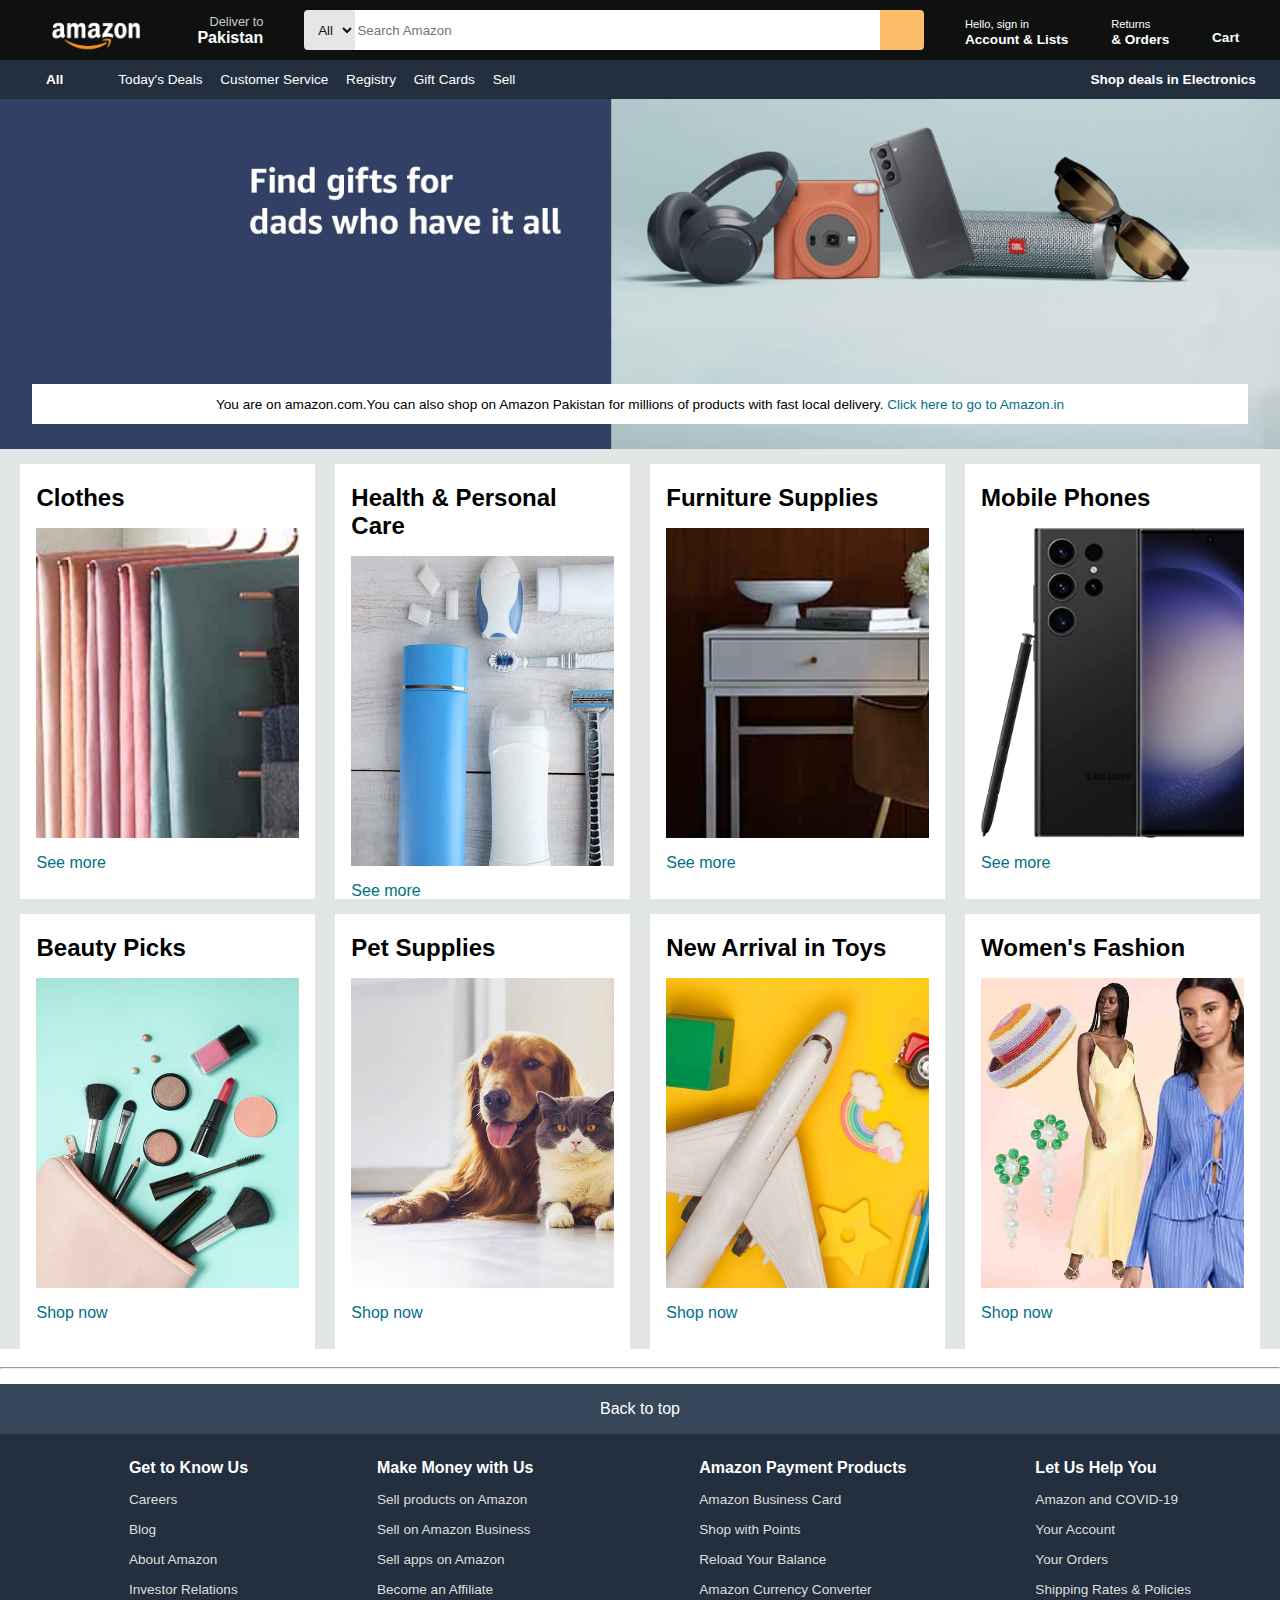
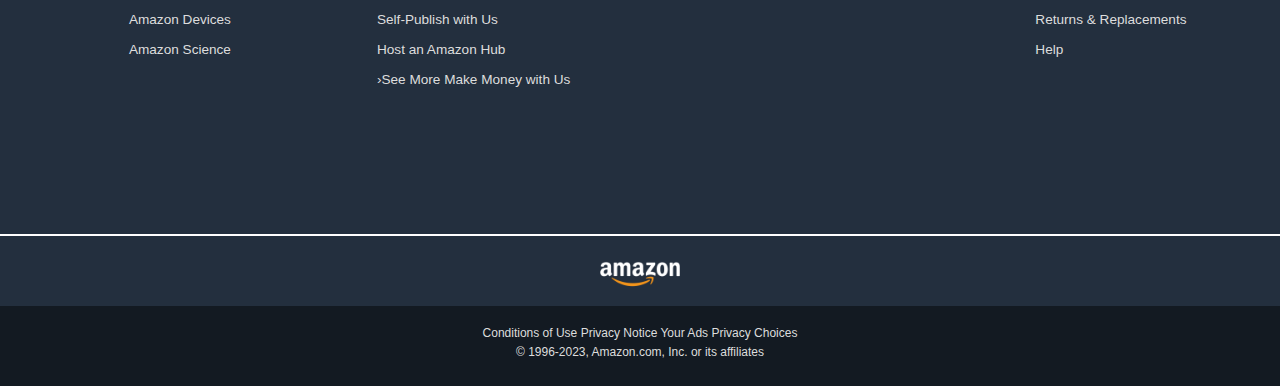
<file: Amazon Clone/index.html>
<!DOCTYPE html>
<html lang="en">
<head>
    <meta charset="UTF-8">
    <meta name="viewport" content="width=device-width, initial-scale=1.0">
    <title>Amazon.com. Spend less. Smile more.</title>
    <link rel="stylesheet" href="style.css">
    <link rel="stylesheet" href="https://cdnjs.cloudflare.com/ajax/libs/font-awesome/6.4.2/css/all.min.css" integrity="sha512-z3gLpd7yknf1YoNbCzqRKc4qyor8gaKU1qmn+CShxbuBusANI9QpRohGBreCFkKxLhei6S9CQXFEbbKuqLg0DA==" crossorigin="anonymous" referrerpolicy="no-referrer" />
</head>
<header>
<body>
<div class="navbar">
    <div class="nav-logo border">
        <div class="logo">
        </div>
</div>

<div class="address-box border">
    <p class="add-one">Deliver to</p>
    <div class="add-icon">
        <i class="fa-solid fa-location-dot"></i>
        <p class="add-two"><b>Pakistan</b></p>
    </div>
</div>

<div class="nav-search">
    <select class="select-search">
        <option>All</option>
    </select>
    <input placeholder="Search Amazon" class="place-holder">
    <div class="search-opt">
        <i class="fa-solid fa-magnifying-glass"></i>
    </div>
</div>

<div class="nav-span border">
    <p><span>Hello, sign in</span></p>
    <p class="nav-second">Account & Lists</p>
</div>


<div class="nav-spann border">
    <p><span>Returns</span></p>
    <p class="nav-second">& Orders</p>
</div>

<div class="nav-cart border">
    <i class="fa-solid fa-cart-shopping"></i>
    Cart
</div>
 </div>


 <div class="panel">

    <div class="all-panel border">
        <i class="fa-solid fa-bars"></i><p>All</p>
    </div>

    <div class="ops-panel">
        <a class="border"> Today's Deals</a>
        <a class="border"> Customer Service </a>
        <a class="border"> Registry </a>
        <a class="border"> Gift Cards </a>
        <a class="border"> Sell </a>
    </div>

<div class="panel-deals border">
    Shop deals in Electronics
</div>
 </div>
</header>

<div class="hero-section">
<div class="hero-msg">
    <p>You are on amazon.com.You can also shop on Amazon Pakistan for millions of products with fast local delivery.<a href="#"> Click here to go to Amazon.in</a></p>

</div>
</div>

<div class="shop-section">
<div class="box">
    <div class="content">
        <h2>Clothes</h2>
    <div class="box-img" style="background-image: url('box1_image.jpg');"></div>
    <a href="#">See more</a>
    </div>

</div>
<div class="box"><div class="content">
    <h2>Health & Personal Care</h2>
<div class="box-img" style="background-image: url('box2_image.jpg');"></div>
<a href="#">See more</a>
</div></div>
<div class="box"><div class="content">
    <h2>Furniture Supplies</h2>
<div class="box-img" style="background-image: url('box3_image.jpg');"></div>
<a href="#">See more</a>
</div></div>
<div class="box"><div class="content">
    <h2>Mobile Phones</h2>
<div class="box-img" style="background-image: url('box4_image.jpg');"></div>
<a href="#">See more</a>
</div></div>
<div class="box">
    <div class="content">
        <h2>Beauty Picks</h2>
    <div class="box-img" style="background-image: url('box5_image.jpg');"></div>
    <a href="#">Shop now</a>
    </div>

</div>
<div class="box"><div class="content">
    <h2>Pet Supplies</h2>
<div class="box-img" style="background-image: url('box6_image.jpg');"></div>
<a href="#">Shop now</a>
</div></div>
<div class="box"><div class="content">
    <h2>New Arrival in Toys</h2>
<div class="box-img" style="background-image: url('box7_image.jpg');"></div>
<a href="#">Shop now</a>
</div></div>
<div class="box"><div class="content">
    <h2>Women's Fashion</h2>
<div class="box-img" style="background-image: url('box8_image.jpg');"></div>
<a href="#">Shop now</a>
</div></div>
</div>
<br>
<hr>
<footer>
<div class="foot1"> Back to top </div>

<div class="foot2">
    <ul>
        <p>Get to Know Us</p>
        <a>Careers</a>
        <a>Blog</a>
        <a>About Amazon</a>
        <a>Investor Relations</a>
        <a>Amazon Devices</a>
        <a>Amazon Science</a>       
    </ul>

    <ul>
        <p>Make Money with Us</p>
        <a>Sell products on Amazon</a>
        <a>Sell on Amazon Business</a>
        <a>Sell apps on Amazon</a>
        <a>Become an Affiliate</a>
        <a>Self-Publish with Us</a>
        <a>Host an Amazon Hub</a> 
        <a>›See More Make Money with Us</a>      
    </ul>

    
    <ul>
        <p>Amazon Payment Products</p>
        <a>Amazon Business Card</a>
        <a>Shop with Points</a>
        <a>Reload Your Balance</a>
        <a>Amazon Currency Converter</a>       
    </ul>



    <ul>
        <p>Let Us Help You</p>
        <a>Amazon and COVID-19</a>
        <a>Your Account</a>
        <a>Your Orders</a>
        <a>Shipping Rates & Policies</a>
        <a>Returns & Replacements</a>
        <a>Help</a>       
    </ul>
</div>

<div class="foot3">
    <div class="foot-logo">
        
    </div>
</div>

<div class="foot4">
    <div class="terms">
        <a href="#">Conditions of Use</a>
        <a  href="#">Privacy Notice</a>
        <a  href="#">Your Ads Privacy Choices</a>
    </div>
    <div class="lnc">
        <p>© 1996-2023, Amazon.com, Inc. or its affiliates</p>
    </div>
</div>


</footer>



    
</body>
</html>
</file>
<file: Amazon Clone/style.css>
*{
    margin : 0;
    font-family: arial;
    border: border-box;
}
.navbar{
    background-color: #0f1111;
    height: 60px;
    display : flex;
    color : white;
    align-items: center;
    justify-content: space-evenly;

}

.nav-logo {
    height: 50px;
    width: 110px;
    
}


.logo {
    height : 50px;
    width : 100%;
    background-image: url(amazon_logo.png);
    background-size: cover;
}

.border {
    border : 2px solid transparent;
}
.border:hover {
    border : 2px solid white;
    
}

/** box 2**/


.add-one {
color :#cccccc;
margin-left: 1rem;
font-size: 0.80rem;

}

.add-icon {
 display:flex;


}
 .add-two {

    margin-left: 0.25rem;
 }

 /** box 3 **/

.nav-search{
    display : flex;
    width: 620px;
}

.nav-search:hover {
    border : 2px solid orange;
    border-radius: 8px;


}
.place-holder{
    width: 530px;
    border : none;
    
}
.search-opt {
    color : #0f1111;
    background-color: #febd68;
   height: 40px;
   width: 45px;
   border-top-right-radius: 4px;
   border-bottom-right-radius: 4px;
   display: flex;
   align-items: center;
   justify-content: center;
}

.select-search {
    width: 52px;
    color : #0f1111;
    background-color: #e6e6e6;
    border-top-left-radius: 4px;
    border-bottom-left-radius: 4px;
    padding : 0px 0px 0px 10px;
    border : none
}

/** box 4 5 **/

span {
    font-size : 0.7rem;
}

.nav-second{
    font-size : 0.85rem;
    font-weight: 700;
}

/** box 6 **/

.nav-cart i{
    font-size: 35px;
    height: 30px;

}

.nav-cart {
    font-size: 0.85rem;
    font-weight: 700;
}



/** Panel **/


.panel {
    background-color: #232f3e;
    height: 39px;
    color : white;
    display: flex;
    align-items: center;
    justify-content: space-evenly;
    font-size: 0.85rem;
    
}

.all-panel {
    width: 58px;
    height: 39px;
    display: flex;
    justify-content: center;
    align-items: center;
}

.all-panel p {
    margin-left: 3px;
    font-weight: 700;
}
.ops-panel a{
    margin-left: 10px;
}
 .ops-panel {
    width : 960px;
    
 }

 .panel-deals {
    font-weight: 700;
 }


 /** hero section **/

 .hero-section {
    background-image: url(hero_image.jpg);
    background-size: cover;
    height: 350px;
    display: flex;
    align-items: flex-end;
    justify-content: center;
         
}

.hero-msg {
    background-color: white;
    color: black;
    height: 40px;
    width: 95%;
    display: flex;
    justify-content: center;
    align-items: center;
    font-size: 0.85rem;
    margin-bottom: 25px;
}

.hero-msg a{
    text-decoration: none;
    color :#007185;
}

 /** shop-section**/

 .shop-section{
    display: flex;
    justify-content: space-evenly;
    background-color: #e2e7e6;
    flex-wrap: wrap;
 }

 .box {
    background-color: white;
    margin-top: 15px;
    padding : 20px 0px 15px;
    width: 23%;
    height : 400px 
        
}

.box a{
    color:#007185;
    text-decoration: none;
}

.box-img {
    height: 310px;
    background-size: cover;
    margin-top: 1rem;
    margin-bottom: 1rem;
    
}
.content {
    margin-left: 1rem;
    margin-right: 1rem;
}

/** footer  **/

footer {
    margin-top: 15px;
}

.foot1 {
    height: 50px;
    background-color: #37475a;
    color : white;
    display: flex;
    justify-content: center;
    align-items: center;
}

.foot2{
    
    background-color: #232f3e;
    color : white;
    height: 400px;
    display: flex;
    justify-content: space-evenly;

}   
ul{
    margin-top: 25px;
}
ul p {
    font-weight: 700;
}
ul a{
    display: block;
    font-size: 0.85rem;
    color : #dddddd;
    margin-top: 15px;
}

.foot3{
    height: 70px;
    background-color:#232f3e;
    border-top: 2px solid white;
    display: flex;
    justify-content: center;
    align-items: center;
}

.foot-logo {
    width: 100px;
    height: 50px;
    background-image: url("amazon_logo.png");
    background-size: cover;
}


.foot4{
    Color:#dddddd;
    background-color: #131a22;
    height: 80px;
}

.terms{
font-size: 0.75rem;
text-align: center;
padding-top: 20px;
}
.terms a{
    color: #dddddd;
    text-decoration: none;
    
}

.lnc {
    font-size: 0.75rem;
    text-align: center;
    padding-top: 5px;
}
</file>
